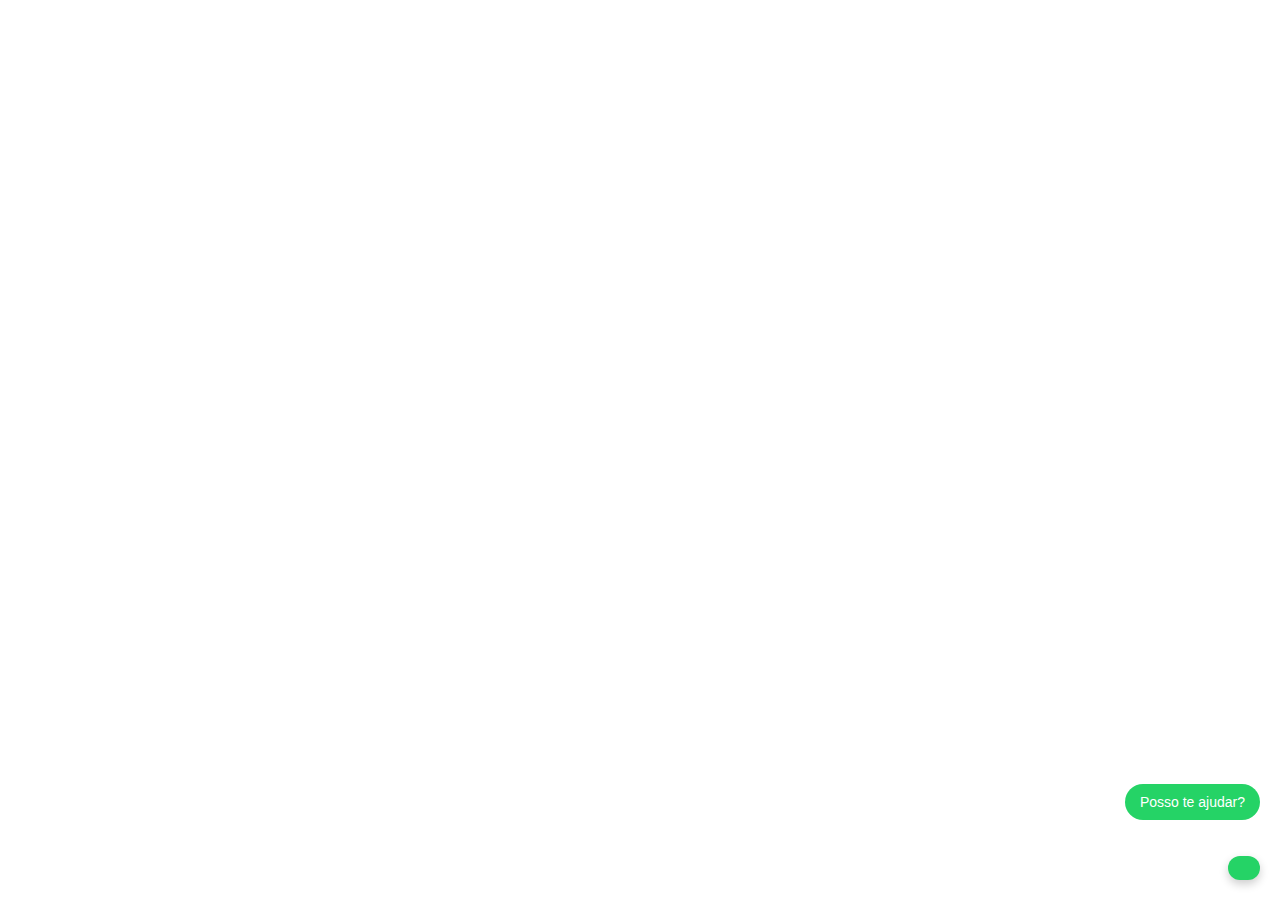
<file: pages-delete/teste.html>
<!DOCTYPE html>
<html lang="pt-BR">
<head>
  <meta charset="UTF-8">
  <meta name="viewport" content="width=device-width, initial-scale=1.0">
  <title>Chat AP Revestimentos</title>

  <!-- Font Awesome CDN para ícones -->
  <link rel="stylesheet" href="https://cdnjs.cloudflare.com/ajax/libs/font-awesome/6.5.2/css/all.min.css" integrity="sha512-pMsvQ1EoY0k3gKDxgr7KiGHeTT0WTDR2D0+Xbnkz1y17XJKFmH5j8rKppM4yr5RV0NpkhPx+h3Ic3c2wrjWcNQ==" crossorigin="anonymous" referrerpolicy="no-referrer" />

  <style>
    /* Botão de chat */
    #botao-chat {
      position: fixed;
      bottom: 20px;
      right: 20px;
      background-color: #25D366;
      color: white;
      border: none;
      border-radius: 50px;
      padding: 12px 16px;
      cursor: pointer;
      display: flex;
      align-items: center;
      justify-content: center;
      box-shadow: 0 4px 10px rgba(0,0,0,0.2);
      font-size: 18px;
      transition: background-color 0.3s;
    }
    #botao-chat:hover {
      background-color: #128C7E;
    }

    /* Bolha de mensagem */
    #chat-message {
      position: fixed;
      bottom: 80px;
      right: 20px;
      background-color: #25D366;
      color: white;
      padding: 10px 15px;
      border-radius: 20px;
      opacity: 0;
      transform: translateY(20px);
      transition: all 0.5s ease;
      font-family: Arial, sans-serif;
      font-size: 14px;
      max-width: 200px;
      text-align: center;
    }

    /* Container do chat */
    #chat-container {
      position: fixed;
      bottom: 20px;
      right: 20px;
      width: 320px;
      max-height: 400px;
      background: white;
      display: none;
      flex-direction: column;
      box-shadow: 0 4px 20px rgba(0,0,0,0.3);
      border-radius: 8px;
      overflow: hidden;
      font-family: Arial, sans-serif;
      z-index: 1000;
    }

    #chat-header {
      background: #25D366;
      color: white;
      padding: 10px;
      display: flex;
      justify-content: space-between;
      align-items: center;
    }

    #chat-header button {
      background: transparent;
      border: none;
      color: white;
      font-size: 20px;
      cursor: pointer;
    }

    #chat-box {
      flex: 1;
      padding: 10px;
      overflow-y: auto;
    }

    #chat-box .message {
      margin: 6px 0;
      display: flex;
    }
    #chat-box .message.bot .text {
      background-color: #f1f1f1;
      color: #333;
      padding: 8px 12px;
      border-radius: 12px;
      max-width: 80%;
    }
    #chat-box .message.user .text {
      background-color: #25D366;
      color: white;
      padding: 8px 12px;
      border-radius: 12px;
      max-width: 80%;
      margin-left: auto;
    }

    #input-area {
      display: flex;
      border-top: 1px solid #ddd;
    }

    #input-area input {
      flex: 1;
      padding: 8px;
      border: none;
      outline: none;
      font-size: 14px;
    }

    #input-area button {
      background-color: #25D366;
      border: none;
      color: white;
      padding: 0 16px;
      cursor: pointer;
      font-size: 14px;
    }

    #whatsapp-btn {
      display: none;
      text-align: center;
      padding: 10px;
      background-color: #128C7E;
      color: white;
      text-decoration: none;
      border-radius: 4px;
      margin: 10px;
      display: block;
    }

    .options {
      display: flex;
      flex-direction: column;
      margin-top: 6px;
    }

    .option-btn {
      background-color: #f1f1f1;
      border: none;
      padding: 6px 10px;
      margin: 2px 0;
      cursor: pointer;
      border-radius: 6px;
      font-size: 13px;
    }
    .option-btn:hover {
      background-color: #ddd;
    }
  </style>
</head>
<body>

  <!-- Botão de Chat -->
  <button id="botao-chat" aria-label="Abrir chat">
    <i class="fa-solid fa-headset"></i>
  </button>

  <!-- Bolha de mensagem -->
  <div id="chat-message">Posso te ajudar?</div>

  <!-- Container do Chat -->
  <div id="chat-container" role="dialog" aria-modal="true" aria-labelledby="chat-header-title">
    <div id="chat-header">
      <span id="chat-header-title">Chat AP Revestimentos</span>
      <button id="fechar-chat" aria-label="Fechar chat">&times;</button>
    </div>
    <div id="chat-box" aria-live="polite" aria-atomic="false"></div>
    <a id="whatsapp-btn" href="#" target="_blank" rel="noopener noreferrer">Falar no WhatsApp</a>
    <div id="input-area">
      <input type="text" id="user-input" placeholder="Digite sua pergunta aqui..." aria-label="Mensagem do usuário" />
      <button id="enviar-btn">Enviar</button>
    </div>
  </div>

  <script>
    // Seu código JavaScript do chatbot já fornecido
    const botaoChat = document.getElementById('botao-chat');
    const chatContainer = document.getElementById('chat-container');
    const fecharChat = document.getElementById('fechar-chat');
    const chatBox = document.getElementById('chat-box');
    const userInput = document.getElementById('user-input');
    const enviarBtn = document.getElementById('enviar-btn');
    const whatsappBtn = document.getElementById('whatsapp-btn');

    const dicionario = [
      "orçamento", "preço", "horário", "funciona",
      "produtos", "letra", "caixa", "totem", "acrílico", "contato"
    ];

    function removerAcentos(str) {
      return str.normalize("NFD").replace(/[\u0300-\u036f]/g, "");
    }

    function similaridade(str1, str2) {
      str1 = removerAcentos(str1.toLowerCase());
      str2 = removerAcentos(str2.toLowerCase());
      const len = Math.max(str1.length, str2.length);
      let iguais = 0;
      for (let i = 0; i < Math.min(str1.length, str2.length); i++) {
        if (str1[i] === str2[i]) iguais++;
      }
      return iguais / len;
    }

    function corrigirPalavra(palavra) {
      let melhor = palavra;
      let maiorScore = 0;
      dicionario.forEach(dic => {
        const score = similaridade(palavra, dic);
        if (score > maiorScore) {
          maiorScore = score;
          melhor = dic;
        }
      });
      return (maiorScore >= 0.6) ? melhor : palavra;
    }

    function normalizarMensagem(mensagem) {
      return mensagem.split(" ").map(p => corrigirPalavra(p)).join(" ");
    }

    function mostrarMensagem(texto, remetente) {
      const div = document.createElement('div');
      div.classList.add('message', remetente);
      div.innerHTML = `<div class="text">${texto}</div>`;
      chatBox.appendChild(div);
      chatBox.scrollTop = chatBox.scrollHeight;
    }

    function gerarResposta(mensagem) {
      mensagem = normalizarMensagem(mensagem.toLowerCase());
      whatsappBtn.style.display = 'none';

      if(mensagem.includes("orçamento") || mensagem.includes("preço")) {
        whatsappBtn.style.display = 'block';
        whatsappBtn.href = "https://wa.me/5511950840228?text=Olá,%20gostaria%20de%20um%20orçamento%20dos%20produtos.";
        return "Para orçamento, clique no botão abaixo para falar diretamente com nosso time no WhatsApp!";
      }
      if(mensagem.includes("horário") || mensagem.includes("funciona")) {
        return "Nosso horário de atendimento é de segunda a sexta, das 8h às 18h.";
      }
      if(mensagem.includes("produtos")) {
        return "Temos Letra Caixa Inox, PVC e Acrílico. Quer saber o preço ou disponibilidade?";
      }
      if(mensagem.includes("totem")) {
        return "Os totens disponíveis são Totem de Fachada e Mini Totem Iluminado.";
      }
      if(mensagem.includes("acrílico")) {
        return "Letra Acrílica colorida e iluminada, ideal para ambientes internos.";
      }
      if(mensagem.includes("contato")) {
        whatsappBtn.style.display = 'block';
        whatsappBtn.href = "https://wa.me/5511950840228?text=Olá,%20gostaria%20de%20mais%20informações%20sobre%20contato.";
        return "Você pode falar conosco pelo WhatsApp clicando no botão abaixo.";
      }
      return "Desculpe, não entendi sua pergunta. Pode tentar reformular?";
    }

    function mostrarOpcoes(opcoes) {
      const div = document.createElement('div');
      div.classList.add('options');
      opcoes.forEach(op => {
        const btn = document.createElement('button');
        btn.classList.add('option-btn');
        btn.textContent = op;
        btn.onclick = () => {
          mostrarMensagem(op, 'user');
          const respostaBot = gerarResposta(op);
          setTimeout(() => mostrarMensagem(respostaBot, 'bot'), 600);
          div.remove();
        };
        div.appendChild(btn);
      });
      chatBox.appendChild(div);
      chatBox.scrollTop = chatBox.scrollHeight;
    }

    function enviarMensagem() {
      const textoUsuario = userInput.value.trim();
      if(!textoUsuario) return;
      mostrarMensagem(textoUsuario, 'user');
      const respostaBot = gerarResposta(textoUsuario);
      setTimeout(() => mostrarMensagem(respostaBot, 'bot'), 600);
      userInput.value = '';
      userInput.focus();
    }

    enviarBtn.addEventListener('click', enviarMensagem);
    userInput.addEventListener('keydown', (e) => {
      if(e.key === 'Enter') enviarMensagem();
    });

    botaoChat.addEventListener('click', () => {
      chatContainer.style.display = 'flex';
      botaoChat.style.display = 'none';
      userInput.focus();
      setTimeout(() => {
        mostrarMensagem("Olá! Selecione uma das opções ou digite sua dúvida:", 'bot');
        mostrarOpcoes([
          "Quero um orçamento",
          "Qual horário de atendimento?",
          "Quais produtos vocês têm?",
          "Contato"
        ]);
      }, 100);
    });

    fecharChat.addEventListener('click', () => {
      chatContainer.style.display = 'none';
      botaoChat.style.display = 'flex';
      chatBox.innerHTML = '';
      whatsappBtn.style.display = 'none';
    });

    // Bolha "Posso te ajudar?"
    window.addEventListener('load', () => {
      const mensagem = document.getElementById('chat-message');
      setTimeout(() => {
        mensagem.style.opacity = "1";
        mensagem.style.transform = "translateY(0)";
      }, 500);
      setTimeout(() => {
        mensagem.style.opacity = "0";
        mensagem.style.transform = "translateY(20px)";
      }, 5500);
    });
  </script>

</body>
</html>
</file>
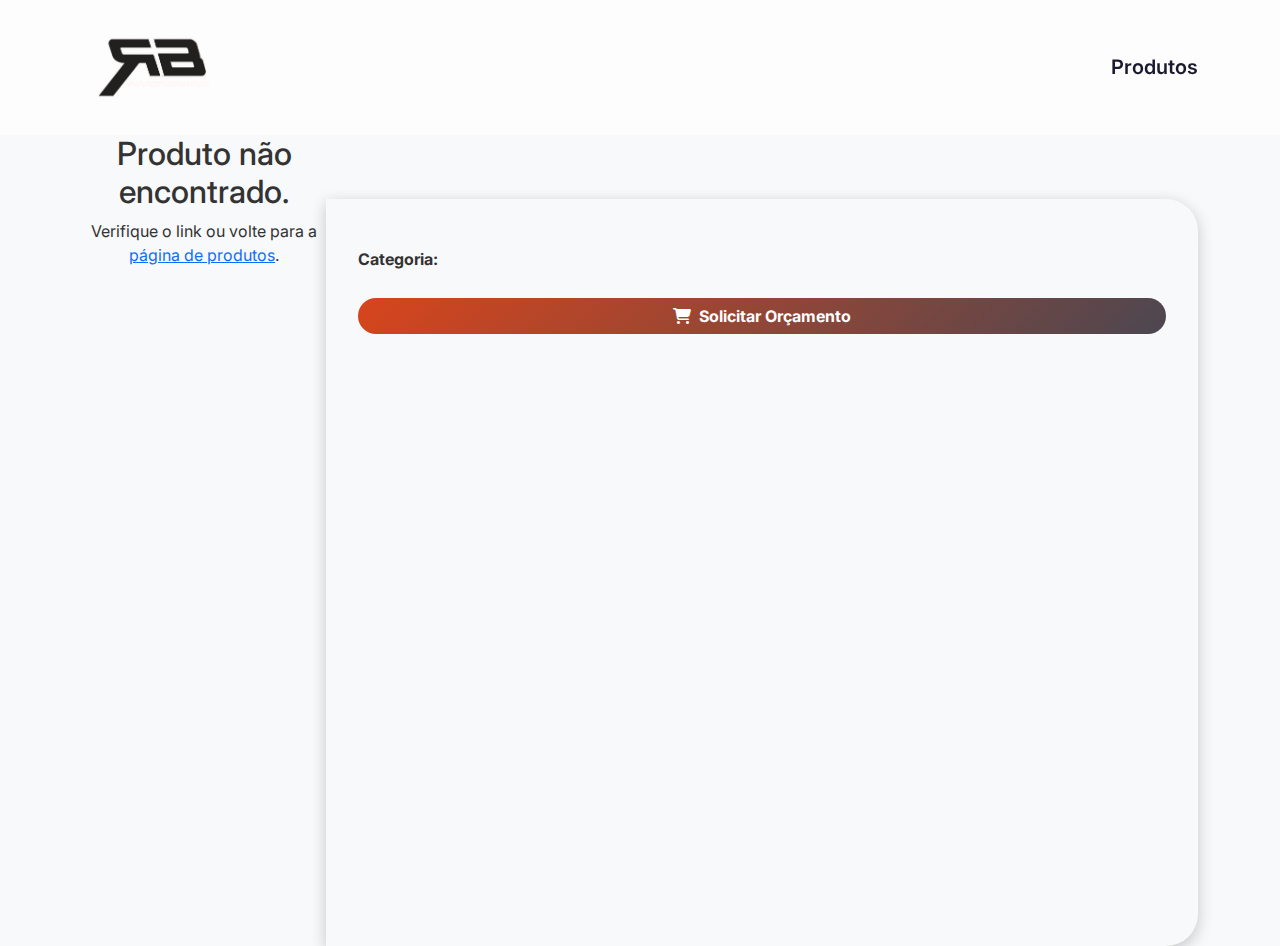
<file: pages/produto-catalogo.html>
<!DOCTYPE html>
<html lang="pt-BR">
<head>
  <meta charset="UTF-8" />
  <meta name="viewport" content="width=device-width, initial-scale=1.0"/>
  <title>Detalhes do Produto</title>

  <!-- Bootstrap e estilos -->
  <link href="https://cdnjs.cloudflare.com/ajax/libs/bootstrap/5.3.0/css/bootstrap.min.css" rel="stylesheet">
  <link href="https://cdnjs.cloudflare.com/ajax/libs/font-awesome/6.4.0/css/all.min.css" rel="stylesheet">
  <link href="https://fonts.googleapis.com/css2?family=Inter:wght@300;400;500;600;700&display=swap" rel="stylesheet">
  <link rel="stylesheet" href="../CSS/produto-catalogo.css">
  <link rel="stylesheet" href="../CSS/chatbosx.css">
</head>
<body>
  <!-- Navbar -->
      <nav class="navbar">
        <div class="container">
          <a class="navbar-brand" href="../index.html">
            <img src="../images/logo/RB.png" alt="Logo RB" class="logo" />
          </a>
          <ul class="navbar-nav ms-auto">
            <li class="nav-item">
              <a class="nav-link" href="../pages/produtos2.html">Produtos</a>
            </li>
            <!--
            <li class="nav-item">
              <a class="nav-link" href="../pages/projetos.html">Projetos</a>
            </li>
            -->
          </ul>
        </div>
      </nav>


  <!-- Conteúdo do Produto -->
   
  <div class="container">


    <div id="produto-container" class="row">
      <div class="col-md-6">
            <a href="../pages/produtos2.html" class="btn btn-secondary mb-4">← Voltar aos Produtos</a>
            <div class="carousel">
              <div class="carousel-track">
                <img id="produto-imagem" alt="Imagem 1">
                <img id="produto-imagem1" alt="Imagem 1">
                <img id="produto-imagem2" alt="Imagem 1">
                <img id="produto-imagem3" alt="Imagem 1">
                <img id="produto-imagem4" alt="Imagem 1">
                <img id="produto-imagem5" alt="Imagem 1">


              </div>
              
              <button class="carousel-button prev">&#10094;</button>
              <button class="carousel-button next">&#10095;</button>
              
              <div class="carousel-indicators">
                <div class="carousel-indicator active"></div>
                <div class="carousel-indicator"></div>
                <div class="carousel-indicator"></div>
                <div class="carousel-indicator"></div>
              </div>
            </div>

              <!-- Dots -->
              <div class="navigation-manual">
                <div class="manual-btn"></div>
                <div class="manual-btn"></div>
                <div class="manual-btn"></div>
                <div class="manual-btn"></div>
              </div>
            </div>
            <!--Carrosel de imagens -->



      </div>


      <div class="produto">
        <h1 id="produto-nome" class="mb-3"></h1>
        <p id="produto-descricao" class="lead"></p>
        <p><span class="fw-bold">Categoria:</span> <span id="produto-categoria"></span></p>
        <p id="produto-exp" style="white-space: pre-wrap;"></p>
        <p id="produto-espessuras"></p>

          <!-- Botão com atributo data-nome -->
          <button class="btn btn-primary" 
                  onclick="enviarWhatsapp()">
            <i class="fa-solid fa-cart-shopping me-2"></i>Solicitar Orçamento
          </button>


      </div>
    </div>
  </div>




  <!-- Rodapé opcional -->
    <!-- Teste Volumetria. -->
  <script src="../js/analise.js"></script>
    <!--  -->

  <!-- Scripts -->
  <script src="../js/produtos.js"></script>
  <script src="../js/ChatBox.js"></script>
  <script>
const urlParams = new URLSearchParams(window.location.search);
const produtoId = urlParams.get("id");
const produto = produtos.find(p => p.id === produtoId);

if (produto) {
  document.getElementById("produto-nome").textContent = produto.nome;
  document.getElementById("produto-descricao").textContent = produto.descricao;
  document.getElementById("produto-categoria").textContent = produto.categoria;
  document.getElementById("produto-espessuras").textContent = produto.espessuras;
  document.getElementById("produto-exp").textContent = produto.exp;

  // monta imagens dinamicamente
  const track = document.querySelector(".carousel-track");
  track.innerHTML = ""; // limpa imagens fixas

  (produto.imagem || []).forEach(src => {
    const img = document.createElement("img");
    img.src = src;
    img.alt = produto.nome;
    track.appendChild(img);
  });
} else {
  document.getElementById("produto-container").innerHTML = `
    <div class="col-12 text-center">
      <h2>Produto não encontrado.</h2>
      <p>Verifique o link ou volte para a <a href="/pages/produtos.html">página de produtos</a>.</p>
    </div>
  `;
}




      function enviarWhatsapp() {
        const numero = "5511950840228"; // sem o "+"
        
        // Se produto existir, usa o nome; senão, usa mensagem genérica
        let mensagem = "Olá, gostaria de solicitar um orçamento.";
        if (typeof produto !== "undefined" && produto.nome) {
          mensagem = `Olá, gostaria de solicitar um orçamento para o produto: ${produto.nome}`;
        }

        const url = "https://wa.me/" + numero + "?text=" + encodeURIComponent(mensagem);
        console.log("Abrindo link:", url); // debug no console
        window.open(url, "_blank");
      }







          const track = document.querySelector('.carousel-track');
    const slides = Array.from(track.children);
    const nextButton = document.querySelector('.carousel-button.next');
    const prevButton = document.querySelector('.carousel-button.prev');
    const indicators = document.querySelectorAll('.carousel-indicator');

    let currentIndex = 0;

    function updateSlide(index) {
      track.style.transform = `translateX(-${index * 100}%)`;
      indicators.forEach((dot, i) => {
        dot.classList.toggle('active', i === index);
      });
    }

    nextButton.addEventListener('click', () => {
      currentIndex = (currentIndex + 1) % slides.length;
      updateSlide(currentIndex);
    });

    prevButton.addEventListener('click', () => {
      currentIndex = (currentIndex - 1 + slides.length) % slides.length;
      updateSlide(currentIndex);
    });

    indicators.forEach((dot, i) => {
      dot.addEventListener('click', () => {
        currentIndex = i;
        updateSlide(currentIndex);
      });
    });








  </script>


</body>
</html>
</file>
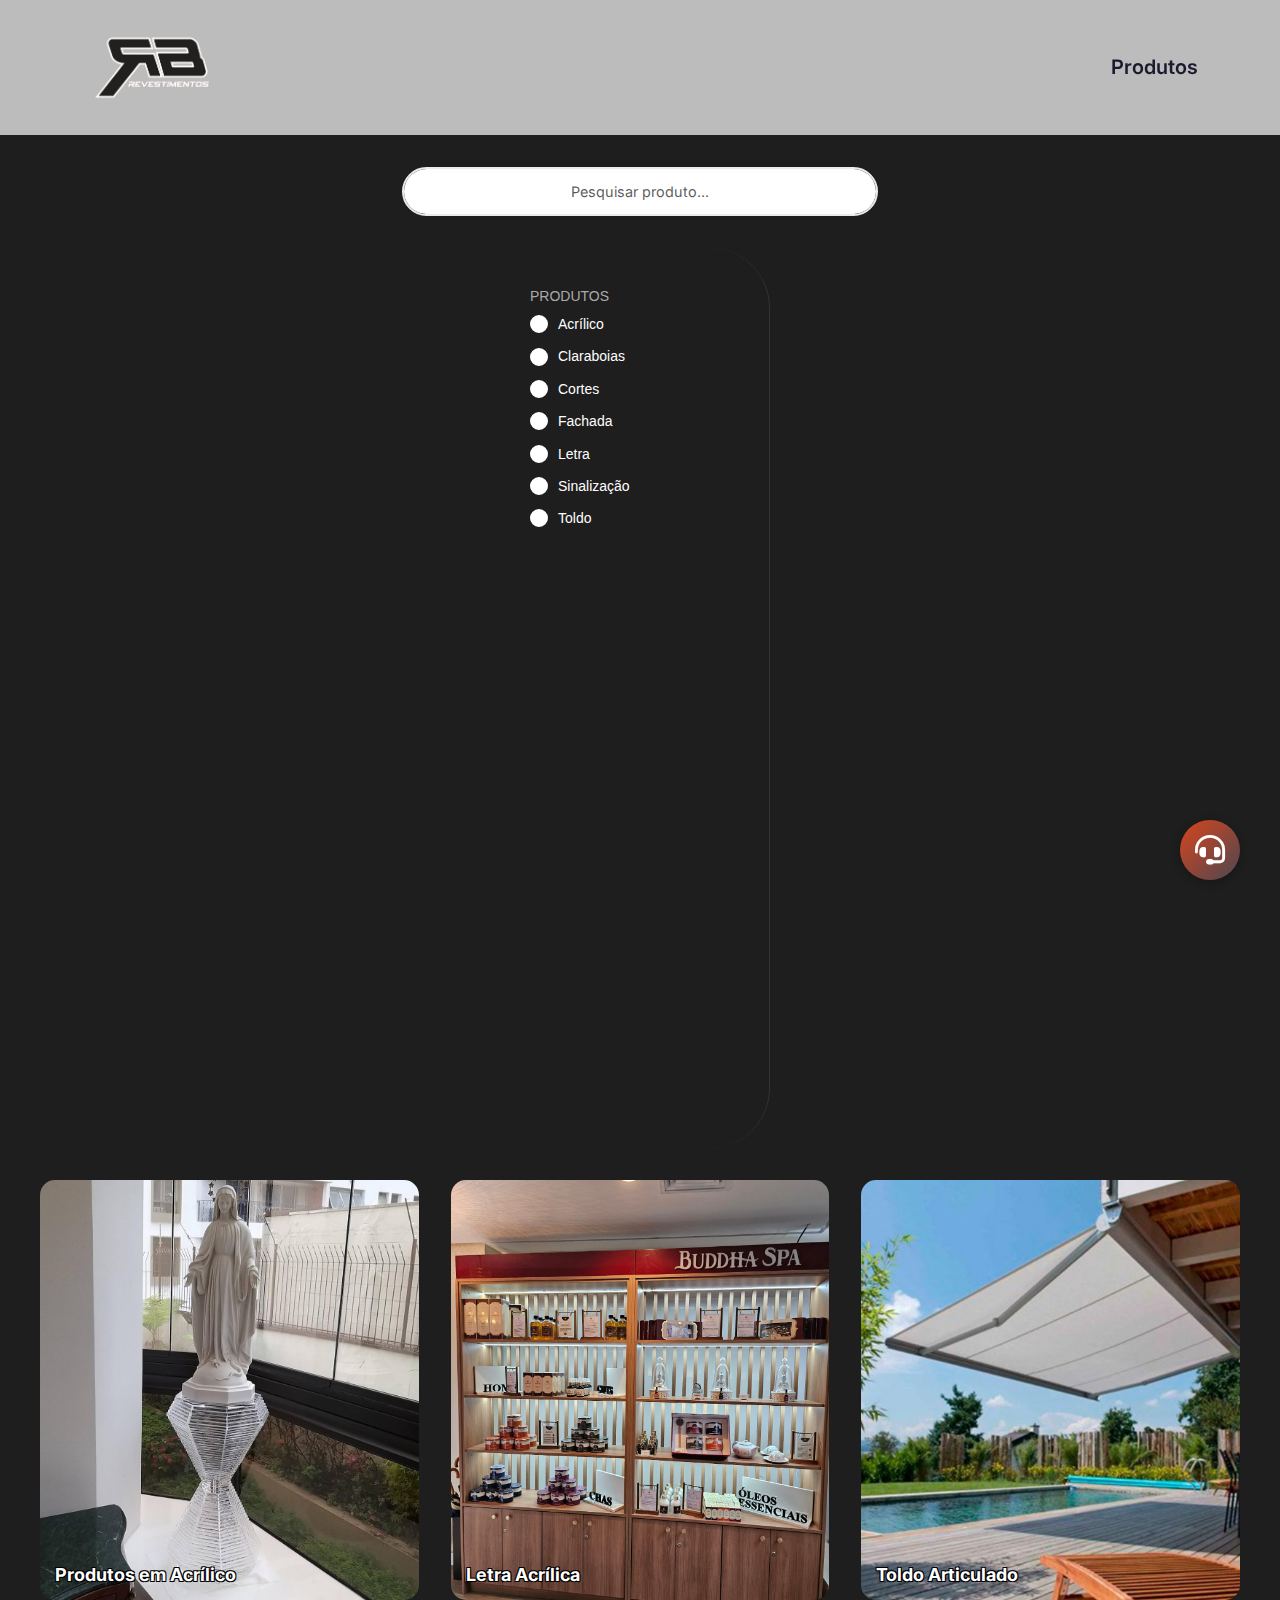
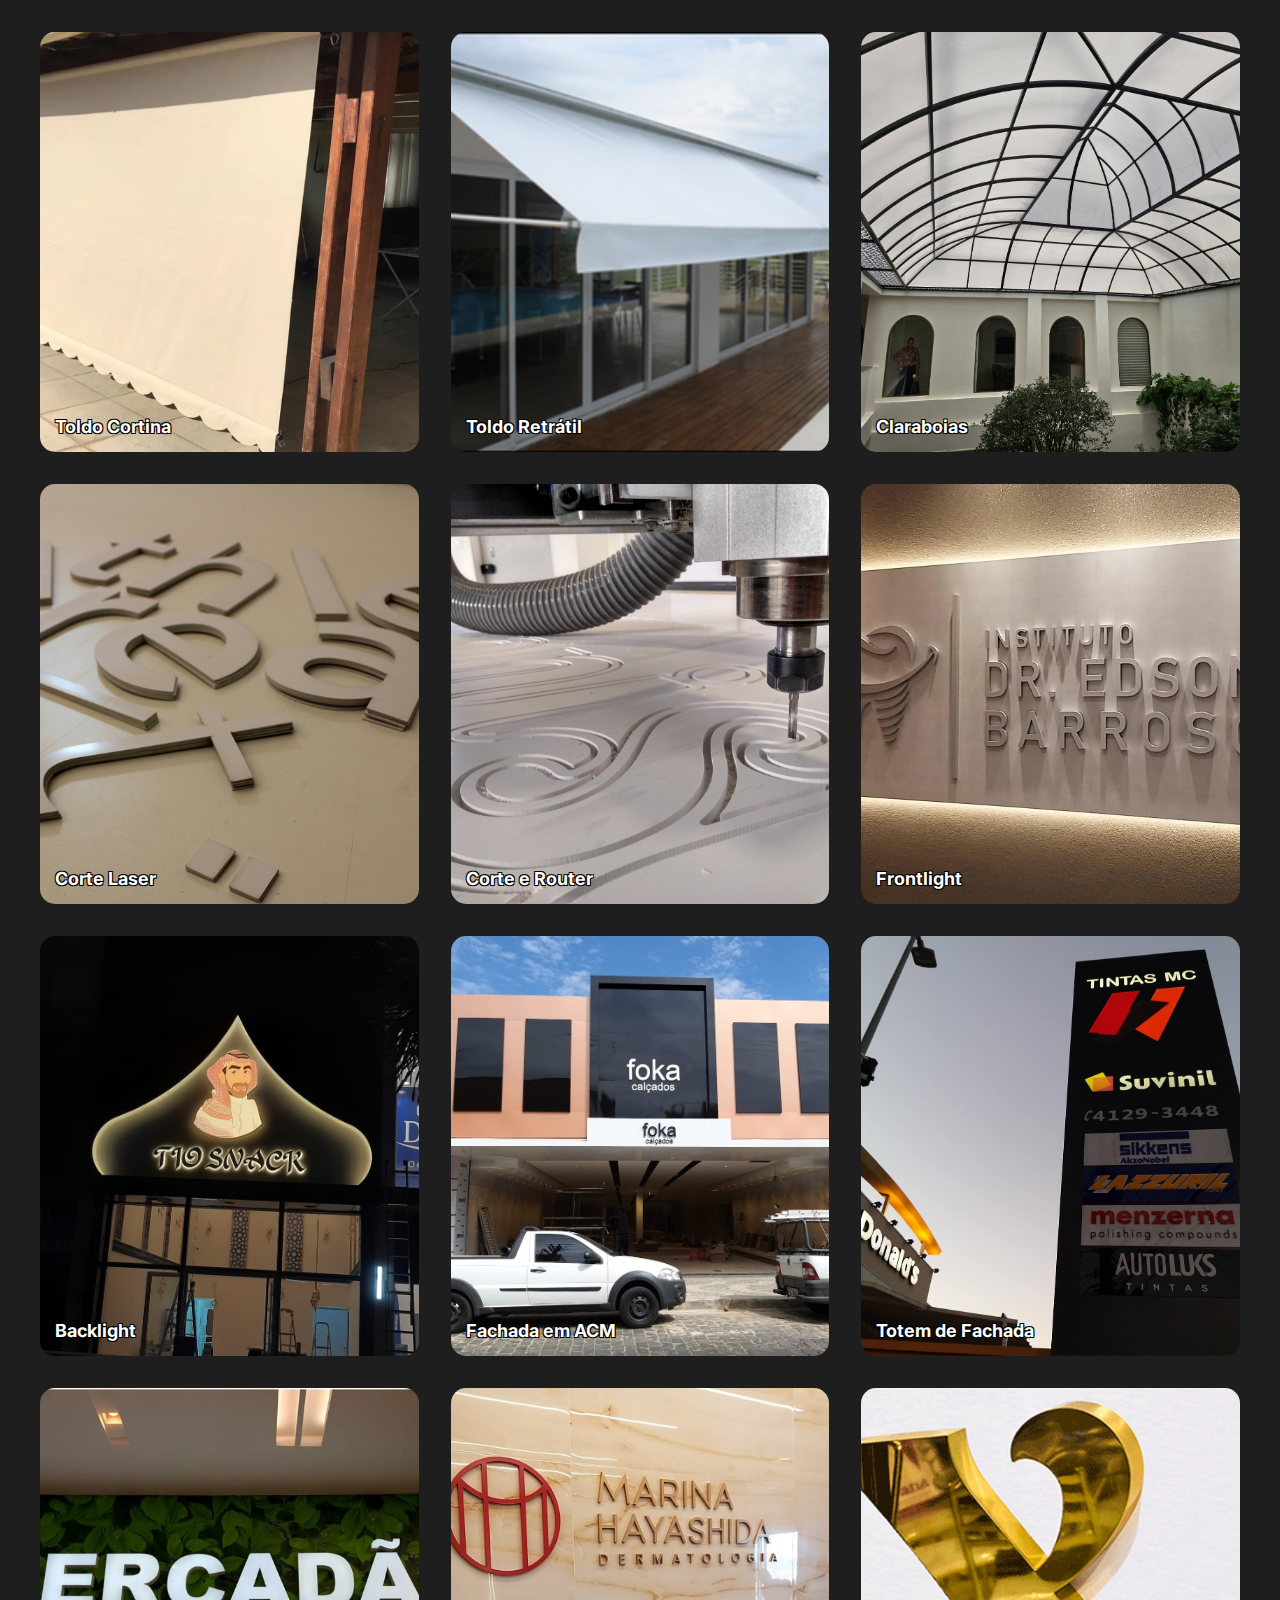
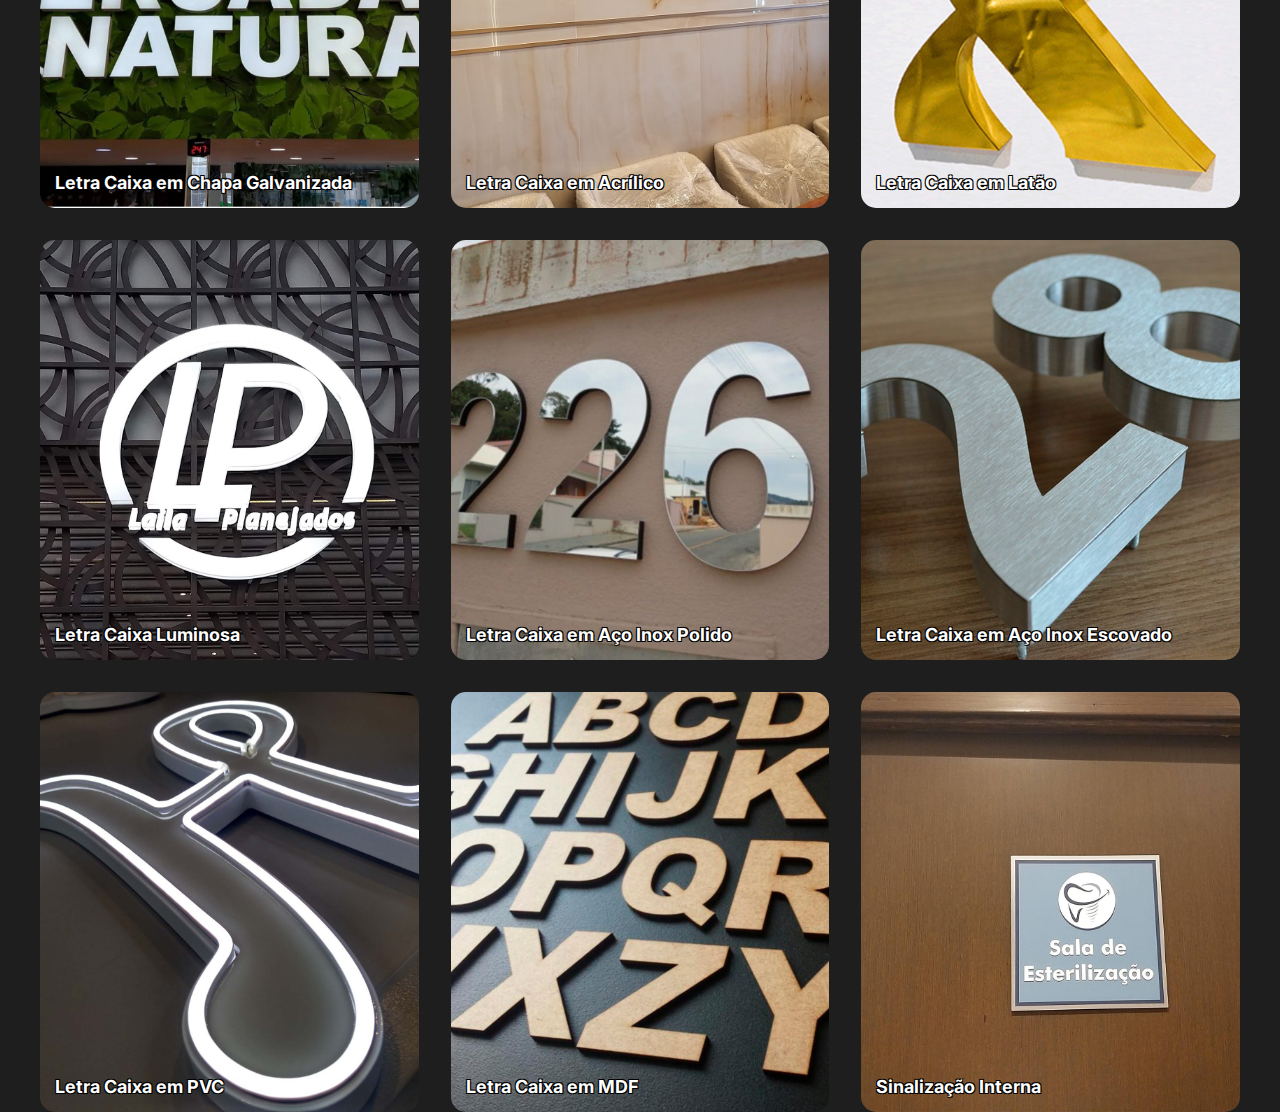
<file: pages/produtos2.html>
<!DOCTYPE html>
<html lang="pt-BR">
  <head>
    <meta charset="UTF-8" />
    <meta name="viewport" content="width=device-width, initial-scale=1.0" />
    <title>AP Revestimentos - Produtos</title>
    <link
      href="https://cdnjs.cloudflare.com/ajax/libs/bootstrap/5.3.0/css/bootstrap.min.css"
      rel="stylesheet"
    />
    <link
      href="https://cdnjs.cloudflare.com/ajax/libs/font-awesome/6.4.0/css/all.min.css"
      rel="stylesheet"
    />
    <link
      href="https://fonts.googleapis.com/css2?family=Inter:wght@300;400;500;600;700&display=swap"
      rel="stylesheet"
    />
    <link rel="stylesheet" href="../CSS/produtos2.css" />
    <link rel="stylesheet" href="../CSS/chatbosx.css" />
  </head>
  
  <body>
      <nav class="navbar">
        <div class="container">
          <a class="navbar-brand" href="../index.html">
            <img src="../images/logo/RB.png" alt="Logo RB" class="logo" />
          </a>
          <ul class="navbar-nav ms-auto">
            <li class="nav-item">
              <a class="nav-link" href="..//pages/produtos2.html">Produtos</a>
            </li>
            <!-- 
            <li class="nav-item">
              <a class="nav-link" href="pages/projetos.html">Projetos</a>
            </li>
            -->
          </ul>
        </div>
      </nav>



                  <!-- Campo de pesquisa -->
      <section class="teste">
      <div id="pesquisa">
      <div class="container my-3">
        <input
          type="text"
          id="searchInput"
          class="form-control"
          placeholder="Pesquisar produto..."
        />
      </div>

      <!-- Mensagem de não encontrado -->
      <p id="noResults" class="text-center" style="display: none">
        Nenhum resultado encontrado.
      </p>
      </div>
      </section>

    <!-- Layout com sidebar e produtos -->
    <div class="container-fluid d-flex">
      <!-- Sidebar -->
      <aside class="sidebar">
        <h5>Produtos</h5>
        <label
          ><input type="checkbox" class="filter-category" value="Acrílico" /> 
          <span></span>
          Acrílico
        </label>
        <label
          ><input type="checkbox" class="filter-category" value="Cobertura" />
          <span></span>
          Claraboias
        </label>
        <label
          ><input type="checkbox" class="filter-category" value="Corte" />
          <span></span>
          Cortes
        </label>
        <label
          ><input type="checkbox" class="filter-category" value="Fachada" />
          <span></span>
          Fachada
        </label>
        <label
          ><input type="checkbox" class="filter-category" value="Letra Caixa" />
          <span></span>
          Letra
        </label>
        <label
          ><input type="checkbox" class="filter-category" value="Sinalizacao" />
          <span></span>
          Sinalização
        </label>
        <label
          ><input type="checkbox" class="filter-category" value="Articulado" />
          <span></span>
          Toldo
        </label>
        
      </aside>


      
      <!-- Produtos -->
      <section class="products products">




        <!-- Acrílico -->
        <a
          href="../pages/produto-catalogo.html?id=5"
          class="product-card text-decoration-none text-dark"
          data-category="Acrílico"
        >
          <div class="product-image">
            <img src="../images/produtos_em_acrilico/prod4.jpg" alt="" />
          </div>
          <div class="product-title">Produtos em Acrílico</div>
          <div class="product-description">
            Ideal para sinalização interna e externa.
          </div>
        </a>

        <a
          href="../pages/produto-catalogo.html?id=2"
          class="product-card text-decoration-none text-dark"
          data-category="Acrílico"
        >
          <div class="product-image">
            <img src="../images/Letra/Letras-2.jpeg" alt="" />
          </div>
          <div class="product-title">Letra Acrílica</div>
          <div class="product-description">
            Colorida e iluminada para ambientes internos.
          </div>
        </a>

        <!-- Toldo Articulado -->
        <a
          href="../pages/produto-catalogo.html?id=7"
          class="product-card text-decoration-none text-dark"
          data-category="Articulado"
        >
          <div class="product-image">
            <img src="../images/Toldo/toldo-4.jpg" alt="" />
          </div>
          <div class="product-title">Toldo Articulado</div>
          <div class="product-description">
            Toldos de Braços Articulados são excelentes para o controle da luz
            em terraços.
          </div>
        </a>

        <a
          href="../pages/produto-catalogo.html?id=11"
          class="product-card text-decoration-none text-dark"
          data-category="Articulado"
        >
          <div class="product-image">
            <img src="../images/Toldo_cortina/cortina-2.jpg" alt="" />
          </div>
          <div class="product-title">Toldo Cortina</div>
          <div class="product-description">
            Toldo com caimento vertical, muito utilizado para fechamento de
            Ambientes como áreas Gourmet.
          </div>
        </a>

        <a
          href="../pages/produto-catalogo.html?id=23"
          class="product-card text-decoration-none text-dark"
          data-category="Articulado"
        >
          <div class="product-image">
            <img src="../images/toldo_retratil/retratil-2.png" alt="" />
          </div>
          <div class="product-title">Toldo Retrátil</div>
          <div class="product-description">
            Modelo de Toldo mais simples que temos em linha..
          </div>
        </a>

        <!-- Cobertura -->
        <a
          href="../pages/produto-catalogo.html?id=8"
          class="product-card text-decoration-none text-dark"
          data-category="Cobertura"
        >
          <div class="product-image">
            <img src="../images/cobertura/Cobertura-8.jpeg" alt="" />
          </div>
          <div class="product-title">Claraboias</div>
          <div class="product-description">Cobertura Policarbonato</div>
        </a>

        <!-- Cortes -->
        <a
          href="../pages/produto-catalogo.html?id=9"
          class="product-card text-decoration-none text-dark"
          data-category="Corte"
        >
          <div class="product-image">
            <img src="../images/corte/laser-1.jpg" alt="" />
          </div>
          <div class="product-title">Corte Laser</div>
          <div class="product-description">
            Cortes e Gravação – (Multicortes Laser)
          </div>
        </a>

        <a
          href="../pages/produto-catalogo.html?id=10"
          class="product-card text-decoration-none text-dark"
          data-category="Corte"
        >
          <div class="product-image">
            <img src="../images/corterouter/corte-router-1.jpg" alt="" />
          </div>
          <div class="product-title">Corte e Router</div>
          <div class="product-description">
            Máquina CNC ROUTER RMC 5000 com área de corte de 1,80mt x 5,00mt x
            150mm
          </div>
        </a>

        <!-- Fachada -->
        <a
          href="../pages/produto-catalogo.html?id=12"
          class="product-card text-decoration-none text-dark"
          data-category="Fachada"
        >
          <div class="product-image">
            <img src="../images/frontlight/frontlight-4.jpg" alt="" />
          </div>
          <div class="product-title">Frontlight</div>
          <div class="product-description">Painel com iluminação fronta</div>
        </a>

        <a
          href="../pages/produto-catalogo.html?id=13"
          class="product-card text-decoration-none text-dark"
          data-category="Fachada"
        >
          <div class="product-image">
            <img src="../images/Backlight/Backlight.jpeg" alt="" />
          </div>
          <div class="product-title">Backlight</div>
          <div class="product-description">
            O Backlight é um painel de estrutura metálica no qual se prende uma
            lona translúcida
          </div>
        </a>

        <a
          href="../pages/produto-catalogo.html?id=14"
          class="product-card text-decoration-none text-dark"
          data-category="Fachada"
        >
          <div class="product-image">
            <img src="../images/Fachada_ACM/Fachada_ACM8.jpg" alt="" />
          </div>
          <div class="product-title">Fachada em ACM</div>
          <div class="product-description">
            O Backlight é um painel de estrutura metálica no qual se prende uma
            lona translúcida
          </div>
        </a>

        <a
          href="../pages/produto-catalogo.html?id=15"
          class="product-card text-decoration-none text-dark"
          data-category="Fachada"
        >
          <div class="product-image">
            <img src="../images/Totem/Totem-1.jpg" alt="" />
          </div>
          <div class="product-title">Totem de Fachada</div>
          <div class="product-description">
            Totem Iluminado ou Tradicional: Visibilidade Garantida
          </div>
        </a>

        <!-- Letra  -->
        <a
          href="../pages/produto-catalogo.html?id=16"
          class="product-card text-decoration-none text-dark"
          data-category="Letra Caixa"
        >
          <div class="product-image">
            <img src="../images/Galvanizada/Galvanizada-7.jpg" alt="" />
          </div>
          <div class="product-title">Letra Caixa em Chapa Galvanizada</div>
          <div class="product-description">
            Chapa galvanizada é extremamente indicado pelo custo benefício.
          </div>
        </a>

        <a
          href="../pages/produto-catalogo.html?id=17"
          class="product-card text-decoration-none text-dark"
          data-category="Letra Caixa"
        >
          <div class="product-image">
            <img src="../images/LetraAcrilico/acrilico-1.png" alt="" />
          </div>
          <div class="product-title">Letra Caixa em Acrílico</div>
          <div class="product-description">
            Letra Caixa em Acrílico é muito elegante e enriquece muito a fachada
            e a recepção da empresa.
          </div>
        </a>

        <a
          href="../pages/produto-catalogo.html?id=18"
          class="product-card text-decoration-none text-dark"
          data-category="Letra Caixa"
        >
          <div class="product-image">
            <img src="../images/Latao/Latao-3.jpg" alt="" />
          </div>
          <div class="product-title">Letra Caixa em Latão</div>
          <div class="product-description">
            O latão possui um dourado natural, com muito mais brilho e
            intensidade.
          </div>
        </a>

        <a
          href="../pages/produto-catalogo.html?id=19"
          class="product-card text-decoration-none text-dark"
          data-category="Letra Caixa"
        >
          <div class="product-image">
            <img src="../images/iluminada/iluminada-1.jpg" alt="" />
          </div>
          <div class="product-title">Letra Caixa Luminosa</div>
          <div class="product-description">
            O latão possui um dourado natural, com muito mais brilho e
            intensidade.
          </div>
        </a>

        <a
          href="../pages/produto-catalogo.html?id=20"
          class="product-card text-decoration-none text-dark"
          data-category="Letra Caixa"
        >
          <div class="product-image">
            <img src="../images/aço_polido/Polido_4.jpg" alt="" />
          </div>
          <div class="product-title">Letra Caixa em Aço Inox Polido</div>
          <div class="product-description">
            O brilho que o aço inox polido oferece pode ser um algo a mais.
          </div>
        </a>

        <a
          href="../pages/produto-catalogo.html?id=21"
          class="product-card text-decoration-none text-dark"
          data-category="Letra Caixa"
        >
          <div class="product-image">
            <img src="../images/inox_escovado/INOX-5.jpg" alt="" />
          </div>
          <div class="product-title">Letra Caixa em Aço Inox Escovado</div>
          <div class="product-description">
            O escovamento é um tipo de acabamento que gera uma aparência muito
            diferenciada.
          </div>
        </a>

        <a
          href="../pages/produto-catalogo.html?id=22"
          class="product-card text-decoration-none text-dark"
          data-category="Letra Caixa"
        >
          <div class="product-image">
            <img src="../images/letra_PVC/PVC-3.jpg" alt="" />
          </div>
          <div class="product-title">Letra Caixa em PVC</div>
          <div class="product-description">
            O PVC expandido é leve, versátil e altamente resistente.
          </div>
        </a>

        <a
          href="../pages/produto-catalogo.html?id=23"
          class="product-card text-decoration-none text-dark"
          data-category="Letra Caixa"
        >
          <div class="product-image">
            <img src="../images/Letra_MDF/MDF-3.jpg" alt="" />
          </div>
          <div class="product-title">Letra Caixa em MDF</div>
          <div class="product-description">
            As letras em MDF são ideais para ambientes internos.
          </div>
        </a>

        <!-- Sinalizacao -->

        <a
          href="../pages/produto-catalogo.html?id=24"
          class="product-card text-decoration-none text-dark"
          data-category="Sinalizacao"
        >
          <div class="product-image">
            <img src="../images/Sinalizacao/sinalizacao-interna-5.jpg" alt="" />
          </div>
          <div class="product-title">Sinalização Interna</div>
          <div class="product-description">
            As Placas de Sinalização Interna são fundamentais para orientar e
            organizar ambientes.
          </div>
        </a>
      </section>
    </div>

    <!-- ChatBOX -->
    <button id="botao-chat" aria-label="Abrir chat">
      <i class="fa-solid fa-headset" style="color: white"></i>
    </button>

    <div
      id="chat-container"
      role="dialog"
      aria-modal="true"
      aria-labelledby="chat-header-title"
    >
      <div id="chat-header">
        <span id="chat-header-title">Chat AP Revestimentos</span>
        <button id="fechar-chat" aria-label="Fechar chat">&times;</button>
      </div>
      <div id="chat-box" aria-live="polite" aria-atomic="false"></div>
      <a id="whatsapp-btn" href="#" target="_blank" rel="noopener noreferrer"
        >Falar no WhatsApp</a
      >
      <div id="input-area">
        <input
          type="text"
          id="user-input"
          placeholder="Digite sua pergunta aqui..."
          aria-label="Mensagem do usuário"
        />
        <button id="enviar-btn">Enviar</button>
      </div>
    </div>




    <script>
      




      document.addEventListener("DOMContentLoaded", function () {
        const categoryFilters = document.querySelectorAll(".filter-category");
        const productCards = document.querySelectorAll(".product-card");
        const searchInput = document.getElementById("searchInput");
        const noResults = document.getElementById("noResults");
        

        function applyFilters() {
          const activeCategories = [...categoryFilters]
            .filter((cb) => cb.checked)
            .map((cb) => cb.value);
          const searchTerm = searchInput.value.toLowerCase().trim();
          let found = false;

          productCards.forEach((card) => {
            const category = card.getAttribute("data-category");
            const title = card
              .querySelector(".product-title")
              .textContent.toLowerCase();
            const description = card
              .querySelector(".product-description")
              .textContent.toLowerCase();

            const matchCategory =
              activeCategories.length === 0 ||
              activeCategories.includes(category);
            const matchSearch =
              title.includes(searchTerm) || description.includes(searchTerm);

            if (matchCategory && matchSearch) {
              card.style.display = "";
              found = true;
            } else {
              card.style.display = "none";
            }
          });

          noResults.style.display = found ? "none" : "block";
        }

        // Eventos
        categoryFilters.forEach((cb) =>
          cb.addEventListener("change", applyFilters)
        );
        searchInput.addEventListener("input", applyFilters);

        // Inicializa
        applyFilters();
      });
    </script>

    <script src="../js/ChatBox.js"></script>
      <!-- Teste Volumetria. -->
    <script src="../js/analise.js"></script>


    <!--  -->
  </body>
</html>
</file>
<file: CSS/produto-catalogo.css>
:root {
  --primary-color: #1a1a2e;
  --secondary-color: #16213e;
  --accent-color: #0f3460;
  --text-color: #333;
  --light-bg: #f8f9fa;
  --white: #ffffff;
  --gradient: linear-gradient(135deg, #d8451c 0%, #4c4751 100%);
  --gradientverde: linear-gradient(135deg, #0b9f3c 0%, #4c4751 100%);
  --gray-transparent: rgba(50, 50, 50, 0.3);
}

* {
  margin: 0;
  padding: 0;
  box-sizing: border-box;
}

body {
  font-family: 'Inter', sans-serif;
  background: var(--light-bg);
  color: var(--text-color);
}


/* =========================
   Navbar
========================= */
.navbar {
  position: sticky;
  top: 0;
  z-index: 1000;
  background: rgba(255, 255, 255, 0.7);
  backdrop-filter: blur(10px);
  box-shadow: var(--shadow-light);
  padding: 0.8rem 1rem;
  transition: background 0.3s ease;
  font-size: 20px;
  display: flex;
  align-items: center;
  justify-content: space-between;
}

.navbar-brand img.logo {
  width: 140px;
  height: auto;
  transition: transform 0.3s ease;
}

.navbar-brand img.logo:hover {
  transform: scale(1.05);
}

/* Navegação */
.navbar-nav {
  display: flex !important;   /* garante flex */
  flex-direction: row !important; /* lado a lado */
  align-items: center;
  gap: 1.5rem;
  list-style: none;
  margin: 0;
  padding: 0;
}

.nav-link {
  position: relative;
  font-weight: 600;
  color: var(--primary-color);
  transition: color 0.3s ease;
  text-decoration: none;
}

.nav-link:hover {
  color: #ff6a00;
}

.nav-link::after {
  content: "";
  position: absolute;
  bottom: -4px;
  left: 50%;
  width: 0;
  height: 2px;
  background: var(--gradient);
  transition: all 0.3s ease;
}

.nav-link:hover::after {
  width: 100%;
  left: 0;
}
/* =========================
   Produto Detalhado - Layout Atualizado
========================= */


/* Div do produto */

.container{
  display: flex;
  width: 100%;

}
.produto {
  width: 100vw;             /* ocupa 90% da largura do container */
     /* nunca ultrapassa 700px */
  height: auto;           /* altura se ajusta ao conteúdo */
  aspect-ratio: 7/6;      /* mantém proporção semelhante ao original */
  background-color: #f8f9fa;
  padding: 2rem;          /* padding relativo à font-size */
  border-radius: 0 2rem 2rem 0; /* bordas arredondadas relativas */
  box-shadow: 0 0.3rem 1rem rgba(0,0,0,0.2); /* sombra proporcional */
  margin-top: 4rem;       /* margem relativa */
  margin-left: 0;
}

/* Ajuste de botões e textos */
.produto h1 {
  font-size: 1.8rem;
}

.produto p {
  margin-bottom: 0.8rem;
}

.produto button {
  width: 100%;
}



.produto-conteudo {
  display: flex;
  flex-direction: column;
  gap: 1rem;
  width: 100%;
}

#produto-nome {
  font-size: 2rem;
  font-weight: 700;
  color: var(--primary-color);
}

#produto-categoria {
  font-weight: 500;
  color: var(--accent-color);
}

#produto-espessuras {
  margin-top: 15px;
  display: flex;
  flex-wrap: wrap;
  gap: 10px;
  color: black;
  font-weight: 700; 
}

.produto-texto-e-botao {
  display: flex;
  justify-content: space-between;
  align-items: center;
  flex-wrap: wrap;
  gap: 1rem;
}

#produto-descricao {
  font-size: 1.1rem;
  line-height: 1.6;
  color: #555;
  flex: 1;
  min-width: 200px;
}

/* =========================
   Botões
========================= */
.btn-secondary {
  border-radius: 25px;
  padding: 0.5rem 1.5rem;
  font-weight: 500;
  transition: all 0.3s ease;
}

.btn-secondary:hover {
  background: var(--gradient);
  color: var(--white);
}

button.btn-primary {
  background: var(--gradient);
  border: none;
  border-radius: 30px;
  font-weight: bold;
  transition: all 0.3s ease;
  white-space: nowrap;
}

button.btn-primary:hover {
  background: var(--gradientverde);
  color: var(--white);
  transform: translateY(-2px);
  box-shadow: 0 6px 20px rgba(0, 0, 0, 0.2);
}

/* =========================
   Footer
========================= */
footer {
  background-color: var(--secondary-color);
  color: var(--white);
  font-size: 0.9rem;
  margin-top: 4rem;
  padding: 1.5rem 0;
  text-align: center;
}




/* Carousel */
.carousel { 
  position: relative; 
  width: 800px; 
  height: 600px; /* fixa altura */
  overflow: hidden; 
  border-radius: 20px 0 0 20px; 
  box-shadow: 0 10px 30px rgba(0,0,0,0.2); 
  background: #000; 
}

.carousel-track { 
  display:flex; 
  transition: transform 0.5s ease-in-out; 
  width: 100%; 
  height: 100%;
}

.carousel-track img { 
  width: 800px;   /* mesmo tamanho do .carousel */
  height: 600px;  /* mesmo tamanho do .carousel */
  flex-shrink: 0; /* impede encolhimento */
  object-fit: cover;
}

.carousel-button { 
  position:absolute; 
  top:50%; 
  transform: translateY(-50%); 
  background: transparent; 
  border:none; 
  color:#fff; 
  font-size:2rem; 
  padding:10px 15px; 
  border-radius:50%; 
  cursor:pointer; 
  z-index:10; 
  transition:background 0.3s; 
}

.carousel-button:hover { background: var(--primary-color); }
.carousel-button.prev { left:20px; }
.carousel-button.next { right:20px; }

.carousel-indicators {
  position: absolute;
  bottom: 20px;
  left: 50%;
  transform: translateX(-50%);
  display: flex;
  gap: 10px;
  justify-content: center; 
  z-index: 10;
}


.carousel-indicator.active {
  background: rgba(255, 255, 255, 1); /* indicador ativo */
  transform: scale(1.3); /* dá destaque ao ativo */
}
    .carousel-indicator.active { background:#fff; }

    /* Responsividade */
    @media (max-width: 768px) {
      .produto-detalhado .row { flex-direction: column; }
      .produto-imagem-container, .produto-conteudo { flex: 1 1 100%; }
      .carousel-track img { height:300px; }
      #produto-nome { font-size:1.75rem; }
      #produto-descricao { font-size:1rem; }
    }


    /* =========================
   Responsividade Mobile
========================= */
/* =========================
   Responsividade Mobile
========================= */
@media (max-width: 768px) {

  /* Navbar */
  .navbar .container {
    flex-wrap: wrap;
  }

  .navbar-nav {
    flex-wrap: wrap;
    justify-content: center;
    gap: 0.8rem;
  }

  .nav-link {
    font-size: 13px;
  }

  .navbar-brand img.logo {
    width: 100px;
    height: auto;
    transition: transform 0.3s ease;
  }

  /* Hero */
  .hero h1, 
  .hero h2, 
  .hero p {
    padding: 0 1rem;
  }

  /* Container principal */
  .container {
    display: block;
    width: 100%;       /* ocupa toda a largura da tela */
    max-width: none;   /* remove qualquer limite */
    margin: 0;         /* sem centralização automática */
    border-radius: 10px; 
    text-align: center;

  }

  /* Produtos */
  .produto {
    display: flex;
    flex-direction: column; /* empilha no mobile */
    align-items: center;
    border-radius: 20px;

    width: 100%;
    box-sizing: border-box;
    margin-top: 2rem;
    



  }

  .texto-produto {
    width: 100%;
    padding: 15px 0 0 0;
  }

  .produto-conteudo {
    display: flex;
    flex-direction: column;
    gap: 0.8rem;
    width: 100%;




  }

  /* Títulos e textos */
  #produto-nome {
    font-size: 1.5rem;
  }

  #produto-categoria {
    font-size: 1rem;
  }

  #produto-descricao {
    font-size: 0.95rem;
    line-height: 1.4;
  }
  
  #produto-espessuras{
    margin-top: 0px;
  }

  /* Botões */
  .produto-texto-e-botao {
    flex-direction: column;
    align-items: stretch;
    gap: 0.8rem;
    width: 100%;
  }

  .produto button {
    width: 100%;
    margin-top: -10px;
  }
.btn-secondary {
  width: 45%;
  height: 10%;
  font-size: 50%;
  text-align: center;       /* Alinha o texto à esquerda */
  display: flex;          /* Torna o botão um flex container */
  justify-content: flex-start; /* Garante que o conteúdo fique no começo horizontal */
  align-items: center;    /* Centraliza verticalmente o texto */
 
}

.produto button.btn-primary {
    margin-top: 2rem;       /* espaço acima */
    margin-bottom: 2rem;    /* espaço abaixo */
    display: flex;
    flex-direction: column;
    align-items: center;
    border-radius: 20px;
    width: 100%;
    box-sizing: border-box;
}

  /* Imagem do produto */
  img#produto-imagem {
    width: 100%;
    height: 80%;
    margin-bottom: 1rem;
    border-radius: 15px;
  }

  /* Footer */
  footer {
    font-size: 0.8rem;
    padding: 1rem 0.5rem;
    text-align: center;
  }

  /* Carousel */
  .carousel {
    width: 100%;
    height: auto;
    border-radius: 10px;
  }

  .carousel-track img {
    width: 100%;
    height: auto;
    object-fit: cover;
  }

  .carousel-button {
    font-size: 1.5rem;
    padding: 8px 12px;
  }

  .carousel-indicators {
    bottom: 10px;
    gap: 6px;
  }
}
</file>
<file: CSS/chatbosx.css>
:root {
  --primary-color: #1a1a2e;
  --secondary-color: #16213e;
  --accent-color: #0f3460;
  --text-color: #333;
  --light-bg: #f8f9fa;
  --white: #ffffff;
  --gradient: linear-gradient(135deg, #d8451c 0%, #4c4751 100%);
  --gradientverde: linear-gradient(135deg, #0b9f3c 0%, #4c4751 100%);
  --gray-transparent: rgba(50, 50, 50, 0.3);
}


/* Botão flutuante */
  #botao-chat {
    position: fixed;
    bottom: 20px;
    right: 40px;
    background: var(--gradient);
    color: white;
    width: 60px;
    height: 60px;
    border-radius: 50%;
    border: none;
    font-size: 30px;
    cursor: pointer;
    box-shadow: 0 2px 10px rgba(0,0,0,0.3);
    display: flex;
    align-items: center;
    justify-content: center;
    z-index: 1000;
    transition: all 0.8s ease; /* controla ida e volta */
  }

  #botao-chat:hover{
    background: var(--gradientverde);
    width: 65px;
    height: 65px;
  }

  /* 🔹 Estilo para botões de opção */
  .options {
    display: flex;
    flex-direction: column;
    gap: 6px;
    margin-top: 8px;
  }

  .option-btn {
    background: #ffffff;
    color: rgb(0, 0, 0);
    border: 1px solid black ;
    padding: 6px 12px;
    border-radius: 12px;
    cursor: pointer;
    transition: 0.3s;
    font-size: 14px;
  }

  .option-btn:hover {
    background: var(--gradientverde);
  }



  /* Janela do chat */
  #chat-container {
    position: fixed;
    bottom: 90px;
    right: 20px;
    width: 350px;
    max-height: 450px;
    background: #fff;
    border-radius: 10px;
    box-shadow: 0 8px 20px rgba(0,0,0,0.2);
    display: none;
    flex-direction: column;
    overflow: hidden;
    z-index: 1000;
  }

  /* Header do chat */
  #chat-header {
    background: var(--gradient);
    color: white;
    padding: 12px 15px;
    font-weight: bold;
    display: flex;
    justify-content: space-between;
    align-items: center;
  }

  #chat-header button {
    background: transparent;
    border: none;
    color: white;
    font-size: 22px;
    cursor: pointer;
  }

  /* Corpo do chat */
  #chat-box {
    padding: 10px;
    flex: 1;
    overflow-y: auto;
    background: #f9f9f9;
  }

  /* Input area */
  #input-area {
    display: flex;
    padding: 10px;
    border-top: 1px solid #ddd;
  }
  #input-area input {
    flex: 1;
    padding: 10px;
    border: 1px solid #ccc;
    border-radius: 20px;
    font-size: 14px;
  }
  #input-area button {
    margin-left: 10px;
    background: #25D366;
    border: none;
    color: white;
    padding: 10px 18px;
    border-radius: 20px;
    cursor: pointer;
    font-weight: bold;
  }

  /* Mensagens */
  .message { margin: 10px 0; }
  .user { text-align: right; }
  .user .text {
    background: var(--gradient);
    color: white;
    display: inline-block;
    padding: 8px 12px;
    border-radius: 15px;
    max-width: 80%;
  }
  .bot .text {
    background: #eee;
    color: #333;
    display: inline-block;
    padding: 8px 12px;
    border-radius: 15px;
    max-width: 80%;
  }

  /* Botão WhatsApp dentro do chat */
  #whatsapp-btn {
    display: none;
    margin: 10px auto 10px;
    background: #25D366;
    color: white;
    border: none;
    padding: 10px 20px;
    border-radius: 5px;
    font-size: 16px;
    cursor: pointer;
    text-align: center;
    text-decoration: none;
  }

  #chat-message{
    position: fixed;
    bottom: 85px; /* acima do botão */
    right: 10px;
    background: var(--gradientverde);
    color: white;
    padding: 20px 15px;
    border-radius: 20px;
    opacity: 0;
    transform: translateY(20px);
    transition: all 0.5s ease;
    font-family: Arial, sans-serif;
    font-size: 14px;
    max-width: 200px;
    text-align: center;
    z-index: 9999;
  }

  /* =========================
   RESPONSIVO
========================= */
@media (max-width: 768px) {
  /* Botão flutuante menor e mais próximo da borda */
  #botao-chat {
    width: 50px;
    height: 50px;
    font-size: 24px;
    bottom: 15px;
    right: 20px;
  }

  #botao-chat:hover {
    width: 55px;
    height: 55px;
  }

  /* Janela do chat menor */
  #chat-container {
    width: 300px;
    max-height: 400px;
    bottom: 75px;
    right: 15px;
  }

  #chat-box {
    padding: 8px;
  }

  #input-area input {
    font-size: 13px;
    padding: 8px;
  }

  #input-area button {
    padding: 8px 15px;
    font-size: 13px;
  }

  .user .text,
  .bot .text {
    max-width: 75%;
    font-size: 13px;
  }

  #chat-message {
    bottom: 70px;
    max-width: 180px;
    font-size: 13px;
    padding: 15px 12px;
  }

  .option-btn {
    font-size: 13px;
    padding: 5px 10px;
  }
}

@media (max-width: 480px) {
  /* Botão flutuante ainda menor para celulares */
  #botao-chat {
    width: 45px;
    height: 45px;
    font-size: 22px;
    bottom: 10px;
    right: 15px;
  }

  #botao-chat:hover {
    width: 50px;
    height: 50px;
  }

  /* Janela do chat ocupa quase toda a tela */
  #chat-container {
    width: 90%;
    max-height: 70%;
    bottom: 60px;
    right: 5%;
  }

  #chat-box {
    padding: 6px;
  }

  #input-area input {
    font-size: 12px;
    padding: 6px;
  }

  #input-area button {
    padding: 6px 12px;
    font-size: 12px;
  }

  .user .text,
  .bot .text {
    max-width: 70%;
    font-size: 12px;
  }

  #chat-message {
    bottom: 55px;
    max-width: 160px;
    font-size: 12px;
    padding: 12px 10px;
  }

  .option-btn {
    font-size: 12px;
    padding: 4px 8px;
  }
}
</file>
<file: CSS/produtos2.css>
:root {
  --primary-color: #1a1a2e;
  --secondary-color: #16213e;
  --accent-color: #0f3460;
  --text-color: #333;
  --light-bg: #f8f9fa;
  --white: #ffffff;
  --gradient: linear-gradient(135deg, #d8451c 0%, #4c4751 100%);
  --gradientverde: linear-gradient(135deg, #0b9f3c 0%, #4c4751 100%);
  --gray-transparent: rgba(50, 50, 50, 0.3);
}

/* =========================
   Reset
========================= */
* {
  margin: 0;
  padding: 0;
  box-sizing: border-box;
}

html { scroll-behavior: smooth; }

body {
  margin: 0;
  font-family: 'Inter', sans-serif;
  background: #1e1e1e;
  color: #fff;
  line-height: 1.6;
}

/* =========================
   Header + Pesquisa
========================= */
.top-header {
  background: var(--white);
  padding: 1rem 2rem;
  box-shadow: 0 2px 20px rgba(0,0,0,0.1);
  display: flex;
  justify-content: space-between;
  align-items: center;
}

.search-box {
  position: relative;
  max-width: 400px;
  flex: 1;
  margin: 0 2rem;
}

.search-input {
  width: 100%;
  padding: 0.75rem 1rem 0.75rem 3rem;
  border: 2px solid #e9ecef;
  border-radius: 25px;
  font-size: 0.9rem;
  transition: all 0.3s ease;
}

.search-input:focus {
  outline: none;
  border-color: #667eea;
  box-shadow: 0 0 0 3px rgba(102, 126, 234, 0.1);
}

.search-icon {
  position: absolute;
  left: 1rem;
  top: 50%;
  transform: translateY(-50%);
  color: #6c757d;
}

.user-info {
  display: flex;
  align-items: center;
  gap: 1rem;
}

.btn-outline-primary {
  border-radius: 25px;
  padding: 0.5rem 1.5rem;
  font-weight: 500;
}

/* =========================
   Navbar
========================= */
.navbar {
  position: sticky;
  top: 0;
  z-index: 1000;
  background: rgba(255, 255, 255, 0.7);
  backdrop-filter: blur(10px);
  box-shadow: var(--shadow-light);
  padding: 0.8rem 1rem;
  transition: background 0.3s ease;
  font-size: 20px;
  display: flex;
  align-items: center;
  justify-content: space-between;
}

.navbar-brand img.logo {
  width: 140px;
  height: auto;
  transition: transform 0.3s ease;
}

.navbar-brand img.logo:hover {
  transform: scale(1.05);
}

/* Navegação */
.navbar-nav {
  display: flex !important;   /* garante flex */
  flex-direction: row !important; /* lado a lado */
  align-items: center;
  gap: 1.5rem;
  list-style: none;
  margin: 0;
  padding: 0;
}

.nav-link {
  position: relative;
  font-weight: 600;
  color: var(--primary-color);
  transition: color 0.3s ease;
  text-decoration: none;
}

.nav-link:hover {
  color: #ff6a00;
}

.nav-link::after {
  content: "";
  position: absolute;
  bottom: -4px;
  left: 50%;
  width: 0;
  height: 2px;
  background: var(--gradient);
  transition: all 0.3s ease;
}

.nav-link:hover::after {
  width: 100%;
  left: 0;
}


/* =========================
   Hero
========================= */
.page-header {
  background: var(--gradient);
  text-align: center;
  color: var(--white);
  padding: 100px 20px 80px;
  border-bottom-left-radius: 40px;
  border-bottom-right-radius: 40px;
}

.page-header h1 {
  font-size: 3rem;
  font-weight: 800;
  text-shadow: 0 4px 10px rgba(0,0,0,0.3);
}

.page-header p {
  font-size: 1.2rem;
  max-width: 700px;
  margin: 0 auto;
  opacity: 0.9;
}

/* =========================
   Filtro Categorias
========================= */
.categories-filter {
  background: var(--white);
  padding: 1.5rem 2rem;
  margin-bottom: 2rem;
  border-radius: 15px;
  box-shadow: 0 4px 20px rgba(0,0,0,0.1);
}

.filter-title {
  font-weight: 600;
  margin-bottom: 1rem;
  color: var(--text-color);
}

.category-tags {
  display: flex;
  flex-wrap: wrap;
  gap: 0.75rem;
}

.category-tag {
  padding: 0.5rem 1rem;
  background: var(--light-bg);
  border-radius: 25px;
  font-size: 0.875rem;
  font-weight: 500;
  text-decoration: none;
  color: var(--text-color);
  transition: all 0.3s ease;
}

.category-tag:hover, .category-tag.active {
  background: var(--gradient);
  color: var(--white);
  transform: translateY(-2px);
  box-shadow: 0 4px 15px rgba(102, 126, 234, 0.3);
}

/* =========================
   Layout Principal
========================= */
.container-fluid {
  display: flex;
  gap: 2rem;
  align-items: flex-start;
  justify-content: center;
  flex-wrap: wrap;
  padding: 0 1rem;
}

/* =========================
   Sidebar
========================= */
.sidebar {
  width: 260px;
  background: #1e1e1e;
  padding: 20px;
  border-right: 1px solid #333;
  min-height: 100vh;
  border-radius: 60px;
  color: #fff;
  font-family: sans-serif;
}

.sidebar h5 { 
  margin-top: 20px; 
  font-size: 14px; 
  text-transform: uppercase; 
  color: #aaa; 
}

.sidebar label {
  display: flex;
  align-items: center;
  gap: 10px;
  margin-bottom: 10px;
  cursor: pointer;
  font-size: 14px;
  position: relative;
}

/* Esconde o checkbox real */
.sidebar input[type="checkbox"] {
  display: none;
}

/* Circulo do checkbox */
.sidebar label span {
  display: inline-block;
  width: 18px;
  height: 18px;
  border: 2px solid #fff;
  border-radius: 50%;
  background-color: white; /* cor inicial vermelha */
  transition: all 0.2s;
}

/* Muda a cor quando clicado */
.sidebar input[type="checkbox"]:checked + span {
  background-color: var(--gradient); /* verde ao marcar */
}

/* Hover */
.sidebar label:hover span {
  box-shadow: 0 0 5px #fff;
}


/* =========================
   Grid Produtos
========================= */
.products {
  flex: 1;
  display: grid;
  grid-template-columns: repeat(auto-fit, minmax(320px, 1fr));
  gap: 2rem;
  max-width: 1200px;
  margin: 0 auto;
}

.product-card {
  width: 100%;
  height: 420px;
  display: flex;
  align-items: flex-end;
  justify-content: center;
  position: relative;
  border-radius: 15px;
  overflow: hidden;
  transition: transform 0.3s ease, box-shadow 0.3s ease;
}

.product-card:hover {
  transform: translateY(-5px);
  box-shadow: 0 8px 25px rgba(0,0,0,0.3);
}

.product-card img {
  position: absolute;
  inset: 0;
  width: 100%;
  height: 100%;
  object-fit: cover;
  z-index: 1;
  transition: transform 0.5s ease;
}

.product-card:hover img { transform: scale(1.1); }

.product-title {
  position: absolute;
  bottom: 10px;
  left: 15px;
  z-index: 3;
  font-size: 18px;
  font-weight: 700;
  color: #fff;
  text-shadow: -1px -1px 0 #000, 1px -1px 0 #000, -1px 1px 0 #000, 1px 1px 0 #000;
}

/* =========================
   Campo Pesquisa acima dos cards
========================= */
#pesquisa {
  display: flex;
  flex-direction: column;
  align-items: center;
  justify-content: flex-start;
  width: 100%;
  padding: 1rem;
}

#pesquisa .container {
  width: 100%;
  max-width: 500px;
}

#pesquisa input {
  width: 100%;
  padding: 0.75rem 1rem;
  border-radius: 25px;
  border: 2px solid #e9ecef;
  font-size: 0.9rem;
  text-align: center;
}

#noResults {
  margin-top: 1rem;
  font-size: 2.1rem;
  font-weight: bold;
  color: red;
  text-align: center;
}

/* =========================
   RESPONSIVO MOBILE
========================= */
@media (max-width: 768px) {
  /* Navbar mantém horizontal como no desktop */
  .navbar {
    flex-wrap: nowrap;        /* mantém horizontal */
    overflow-x: auto;         /* permite scroll horizontal se necessário */
    flex-direction: row;      /* mantém os itens em linha */
    align-items: center;
    padding: 0.5rem 1rem;
  }

  .navbar-nav {
    display: flex !important; /* sempre visível */
    flex-direction: row;      /* mantém horizontal */
    gap: 1rem;
    width: auto;
  }

  .nav-link {
    white-space: nowrap;      /* evita quebra de linha */
    font-size: 0.9rem;
  }

  .menu-toggle {
    display: none;            /* remove botão de toggle, já que menu é igual desktop */
  }

  /* Layout principal continua coluna, mas sidebar e produtos ocupam 100% */
  .container-fluid {
    flex-direction: column;
    align-items: center;
    padding: 0.5rem;
    gap: 1.5rem;
  }
  .sidebar {
    width: 100%;
    min-height: auto;
    border-radius: 20px;
    padding: 15px;
    border-right: none;
    border-bottom: 1px solid #333;
    text-align: center;  /* centraliza o h5 */
  }

  .sidebar h5 {
    margin-bottom: 15px;
  }

  /* Alinha os checkboxes em linha e centralizados */
  .sidebar label {
    display: inline-flex;      /* inline-flex permite ficar na mesma linha */
    align-items: center;
    gap: 5px;                  /* espaço entre checkbox e texto */
    margin: 5px 10px;          /* espaço entre os labels */
  }



  .products {
    grid-template-columns: 1fr;
    gap: 1rem;
    max-width: 100%;
    margin: 0;
  }

  .product-card {
    height: 300px;
  }

  /* Pesquisa acima dos produtos */
  #pesquisa {
    order: -1;
    width: 100%;
    padding: 0.5rem;
  }

  #pesquisa .container {
    max-width: 100%;
  }

  #pesquisa input {
    font-size: 0.9rem;
  }

  /* Header top ajusta levemente */
  .top-header {
    flex-direction: column;
    align-items: flex-start;
    padding: 0.75rem 1rem;
    gap: 0.75rem;
  }

  .search-box {
    margin: 0;
    width: 100%;
  }

  .search-input {
    padding-left: 2.5rem;
  }

  .user-info {
    flex-wrap: wrap;
    gap: 0.5rem;
  }

  /* Hero reduz padding e fonte */
  .page-header {
    padding: 60px 10px 40px;
    border-radius: 0 0 30px 30px;
  }

  .page-header h1 {
    font-size: 2rem;
  }

  .page-header p {
    font-size: 1rem;
  }

  /* Categorias filtro ocupam 100% */
  .categories-filter {
    padding: 1rem;
    margin-bottom: 1rem;
  }

  .category-tags {
    justify-content: flex-start;
  }
}
</file>
